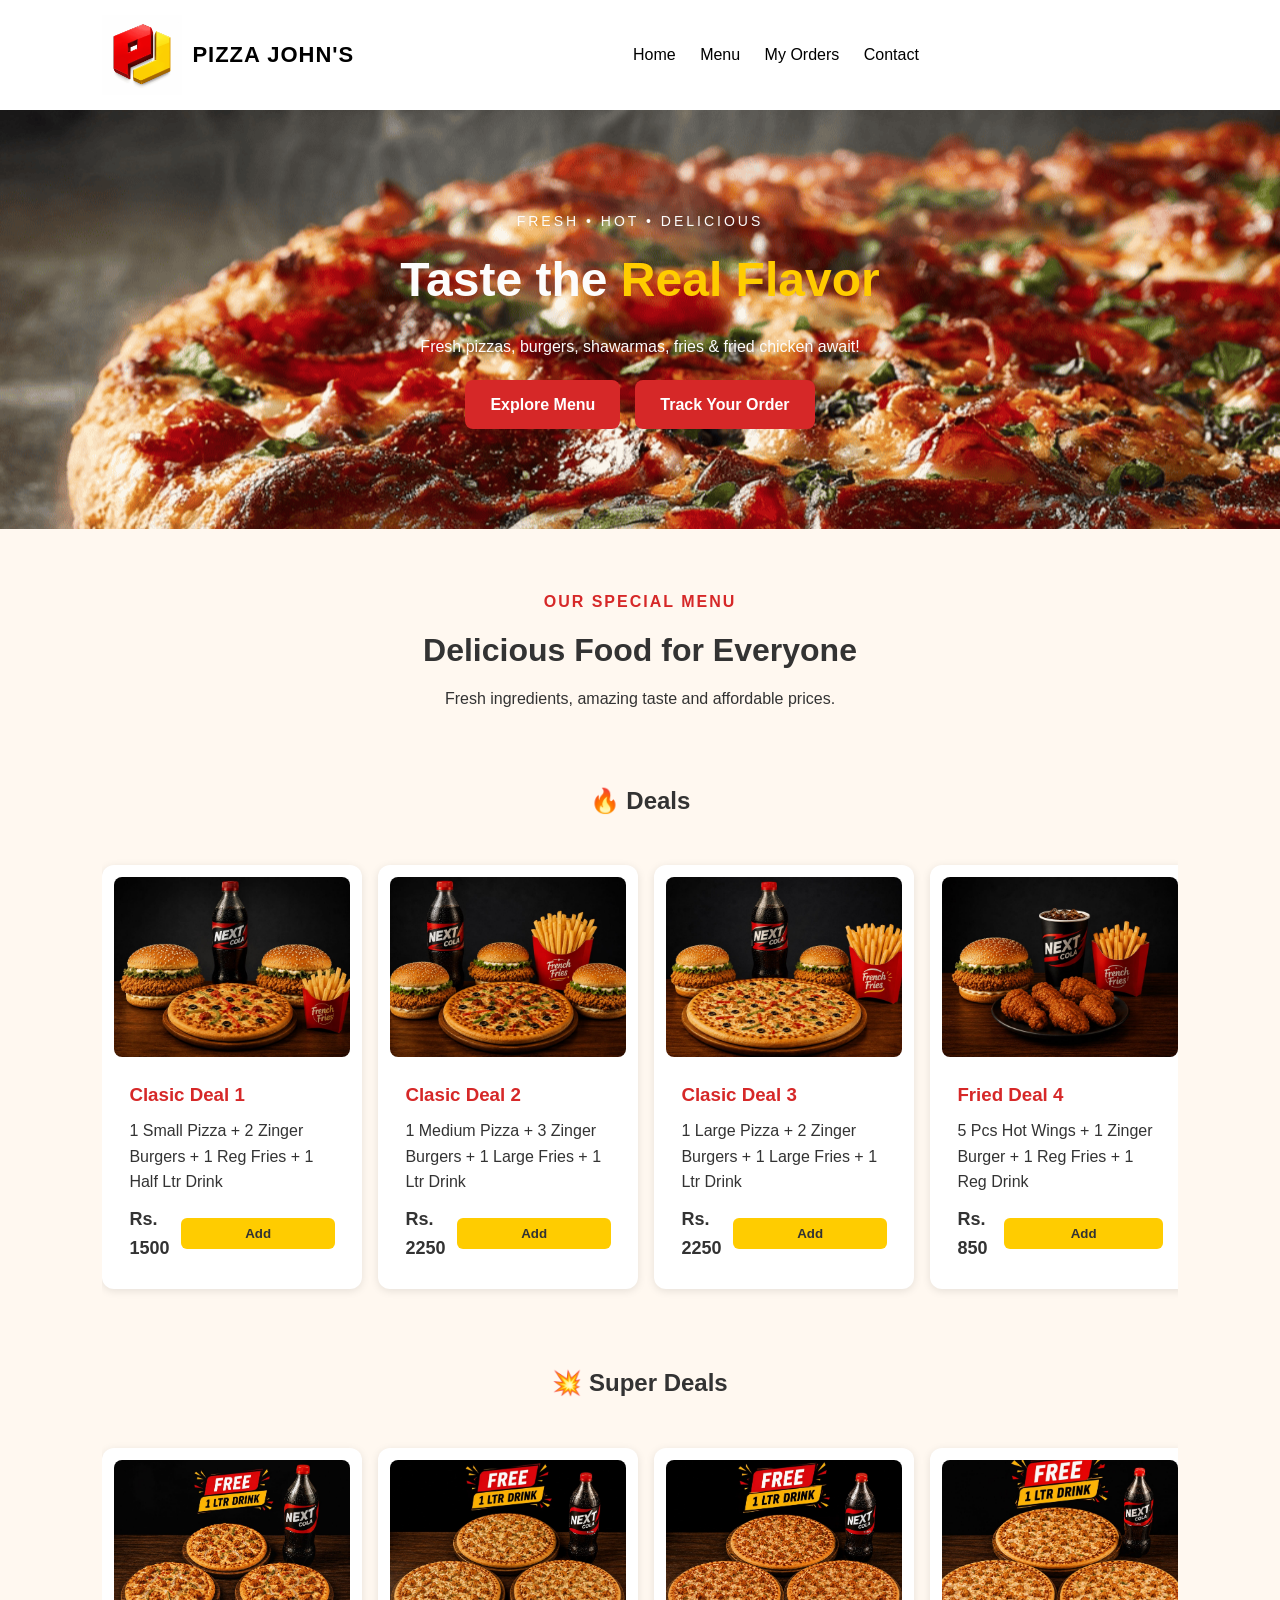
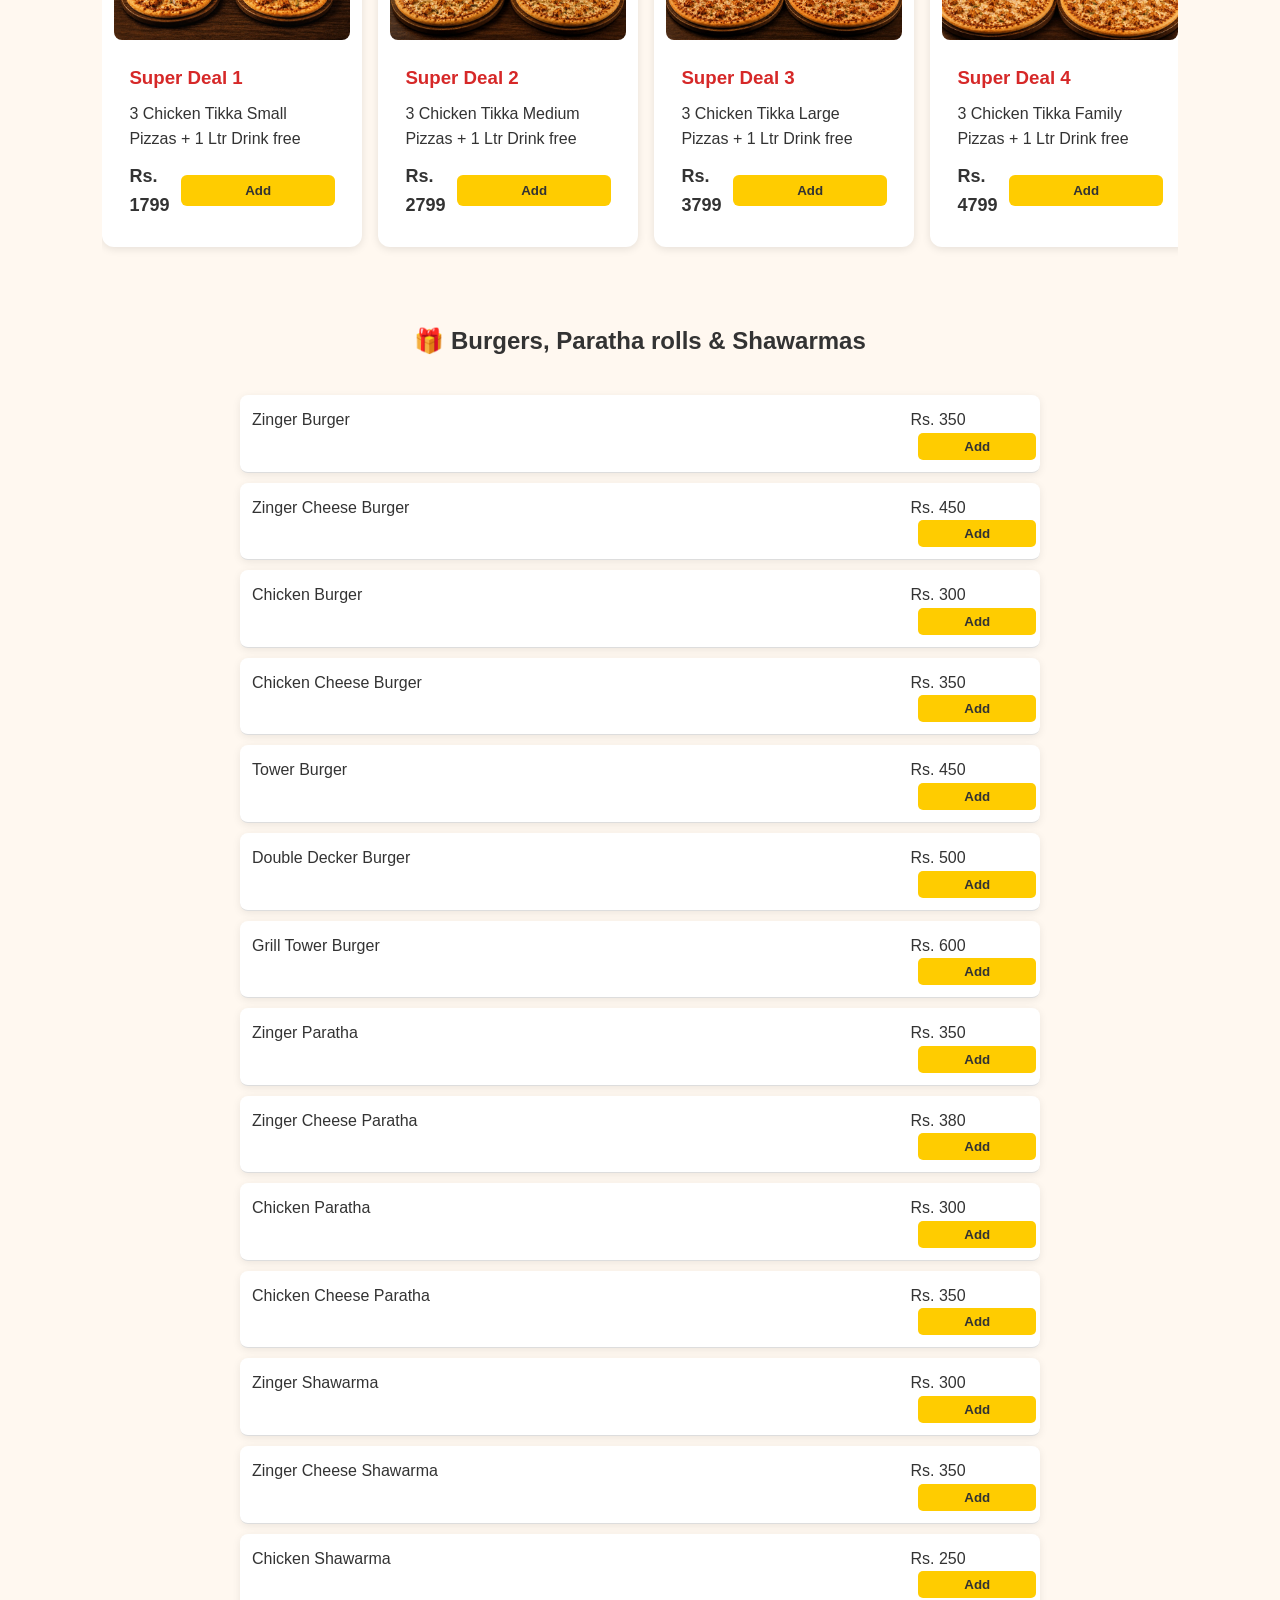
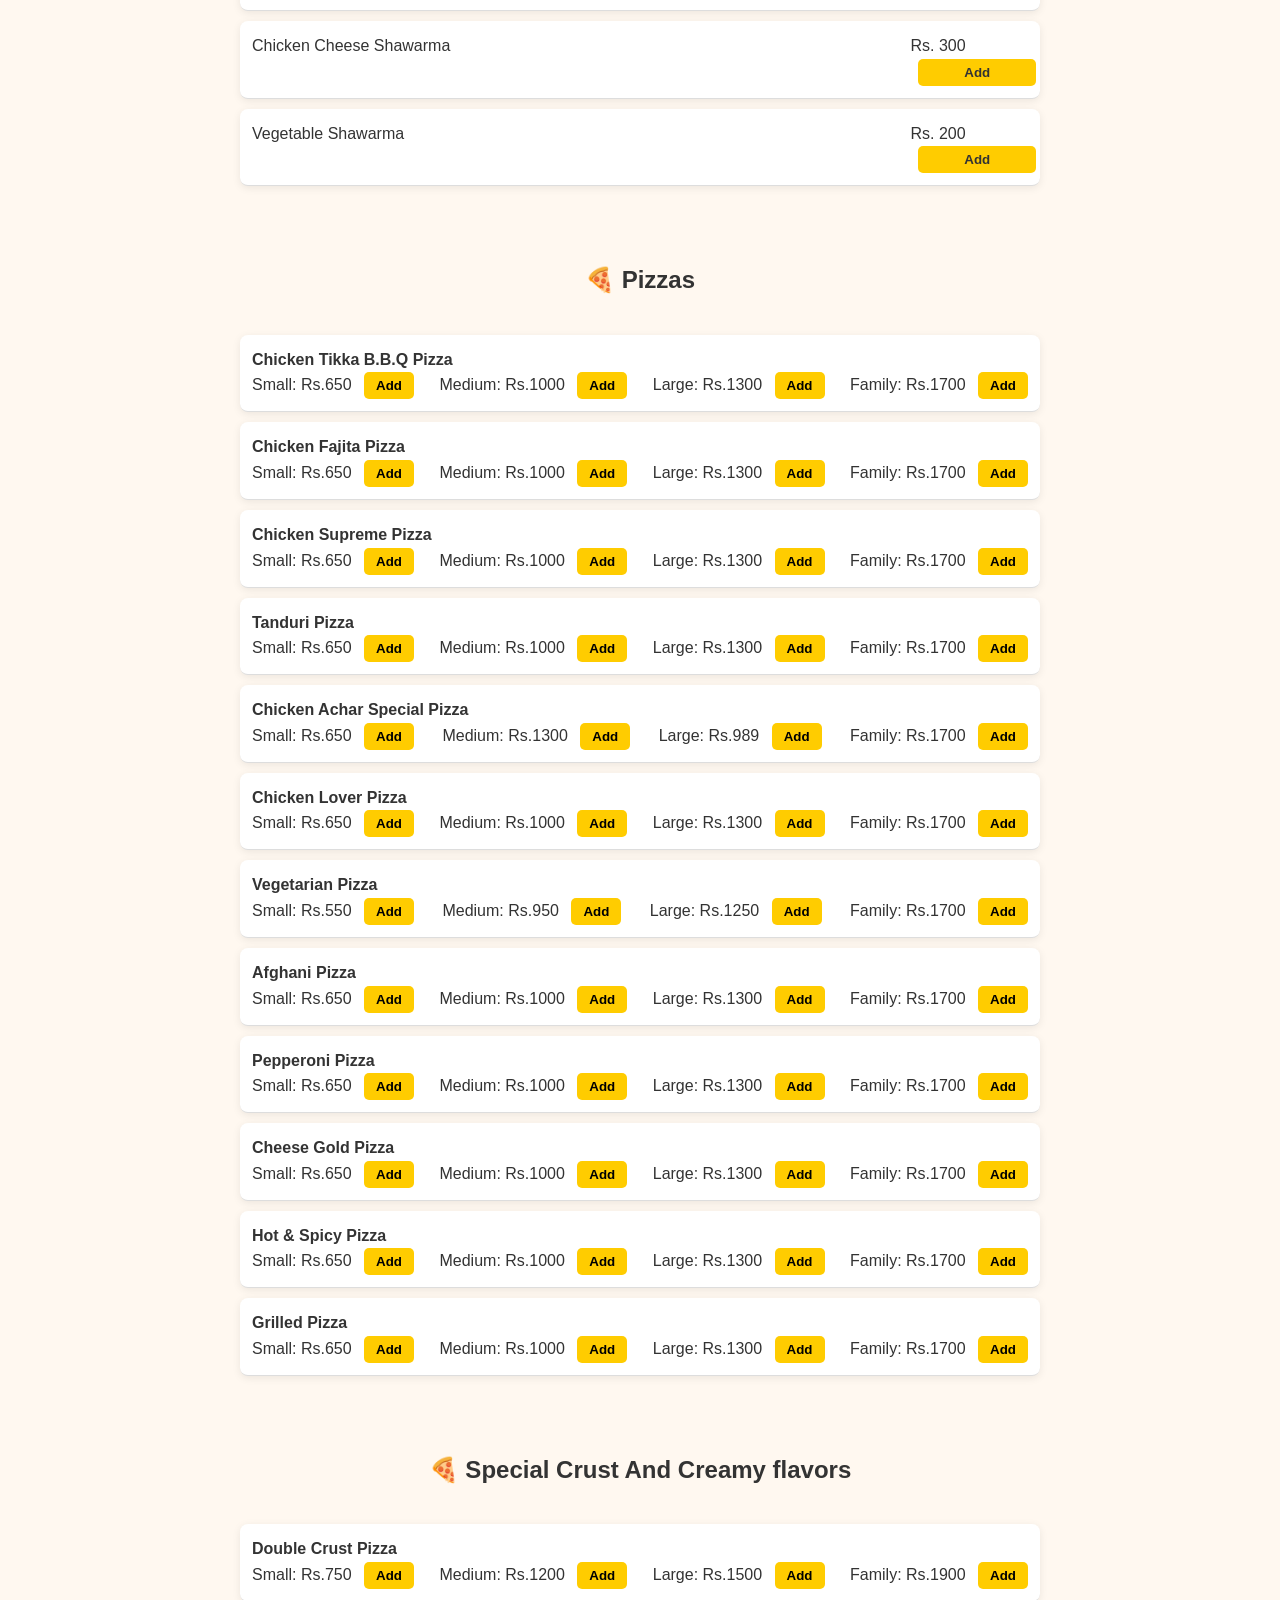
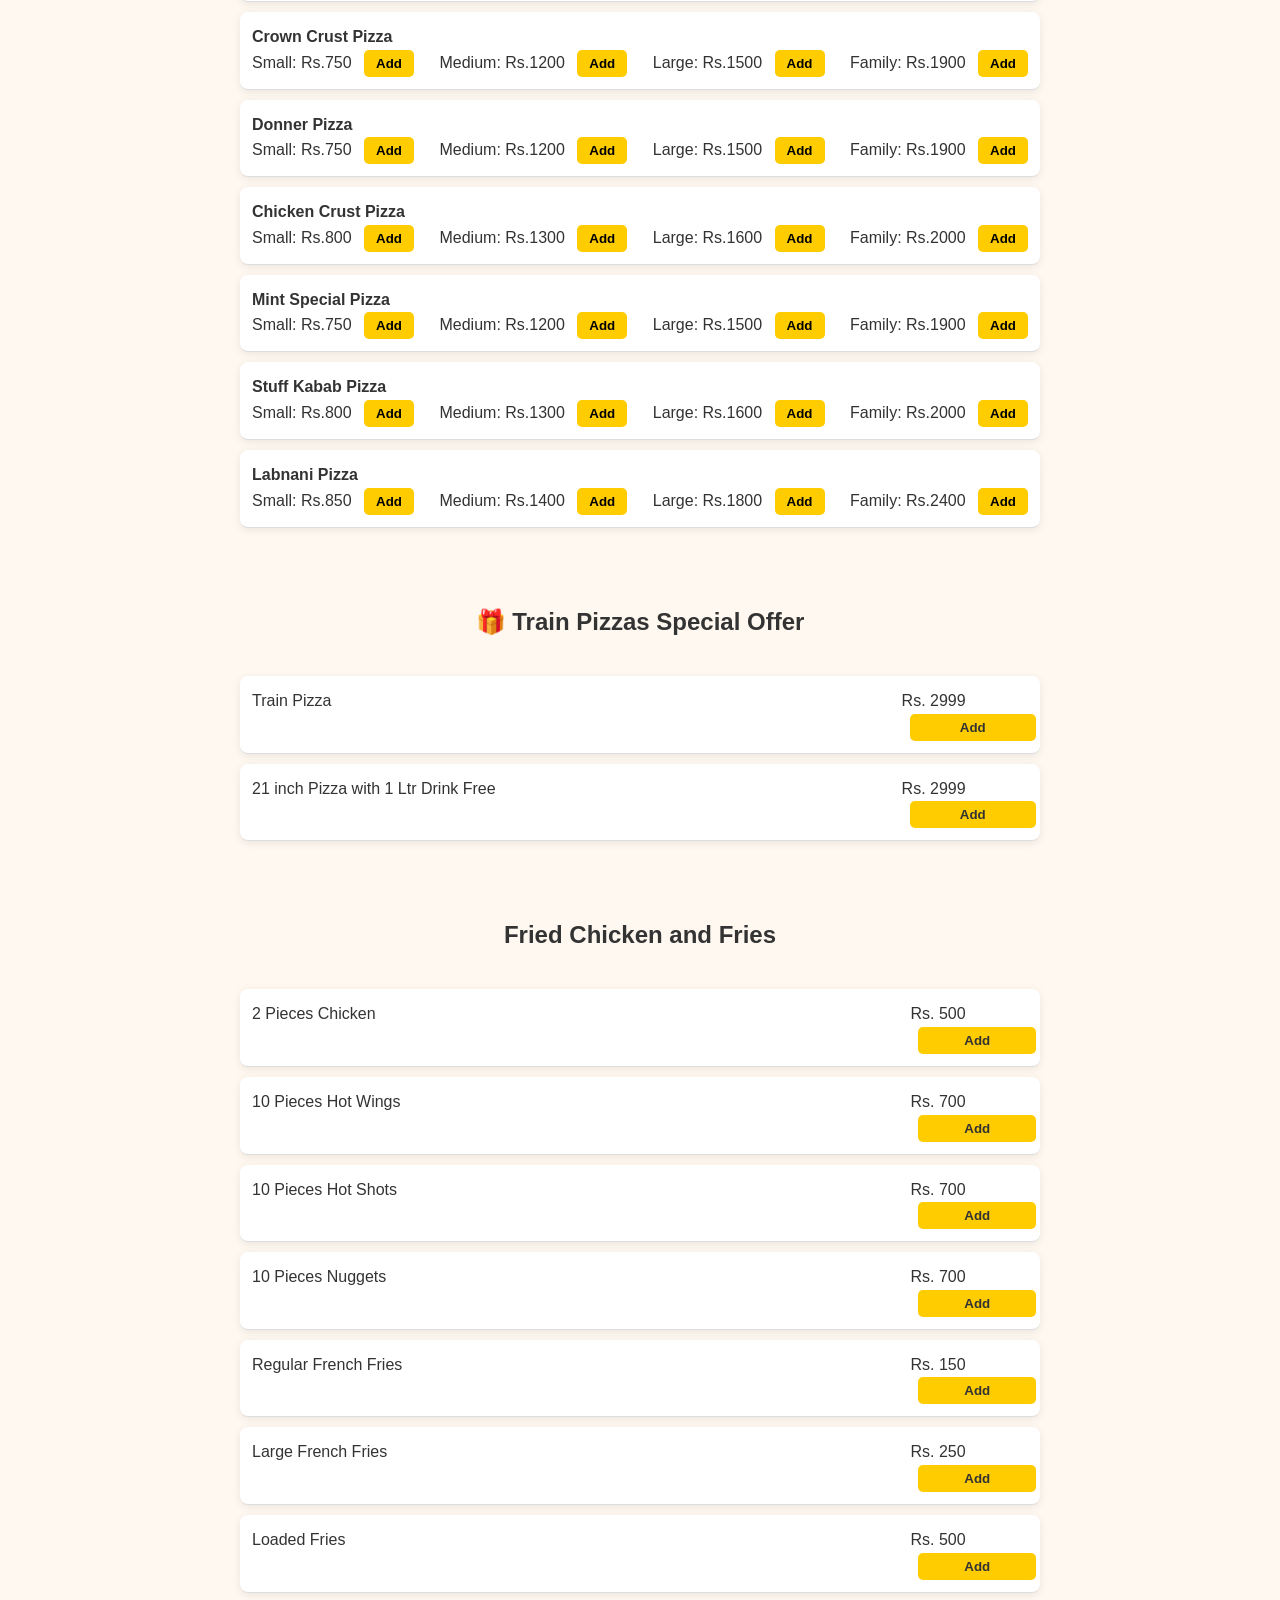
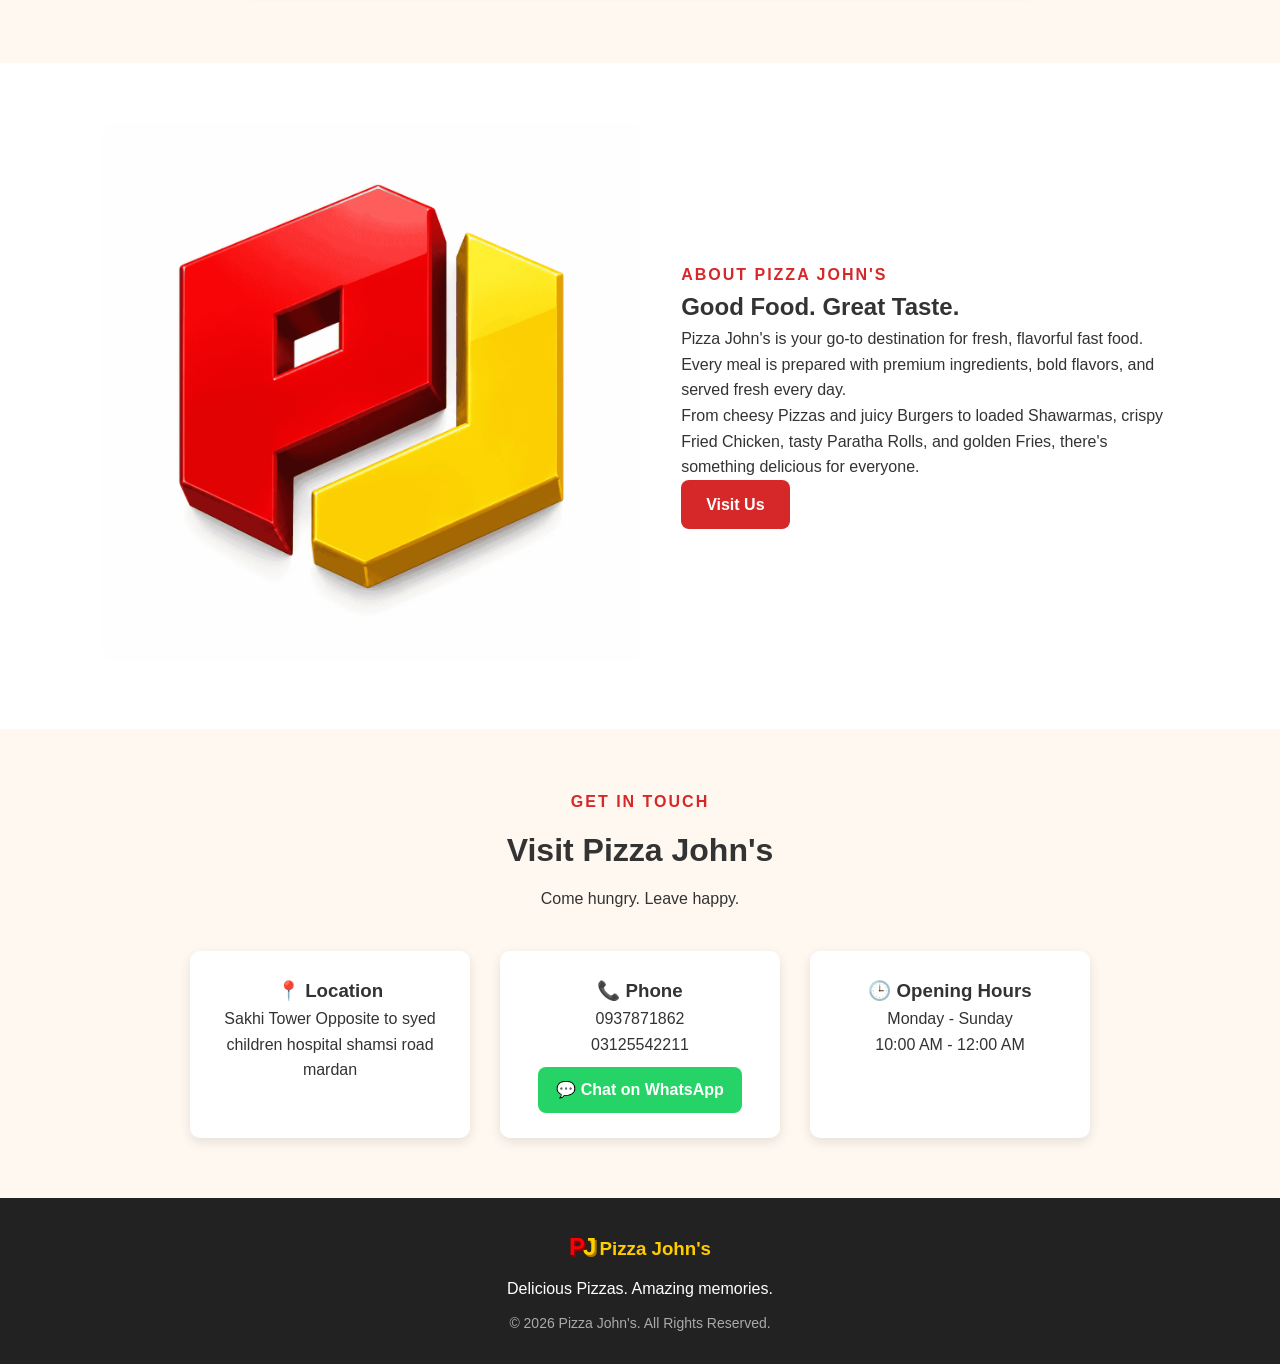
<file: index.html>
<!DOCTYPE html>
<html lang="en">
<head>
    <meta charset="UTF-8">
    <meta name="viewport" content="width=device-width, initial-scale=1.0">

    <title>Pizza John's | Pakistani Fast Food</title>

    <link rel="stylesheet" href="style.css">

    <!-- ===== MOBILE VIEW CSS ADD KIYA HAI - DESKTOP WESA HI RAHEGA ===== -->
    <style>
    @media (max-width: 768px) {
        /* Header mobile */
        header {
            flex-direction: column;
            padding: 10px;
        }
        .logo-area {
            justify-content: center;
            margin-bottom: 10px;
        }
        nav {
            display: flex;
            flex-wrap: wrap;
            justify-content: center;
            gap: 10px;
        }
        nav a {
            font-size: 14px;
        }
        #orderNowBtn {
            width: 100%;
            font-size: 18px !important;
            padding: 12px 20px !important;
            margin-top: 10px;
        }

        /* Hero section */
        .hero-content h1 {
            font-size: 28px;
        }
        .hero-buttons {
            flex-direction: column;
            gap: 10px;
        }
        .hero-buttons .primary-btn {
            width: 90%;
            margin: auto;
        }

        /* Food cards mobile */
        .food-container {
            gap: 15px !important;
        }
        .food-card {
            width: 90% !important;
            margin: auto;
        }
        .food-card img {
            width: 100%;
            height: 180px;
            object-fit: cover;
        }

        /* Pizza list mobile */
        #pizzas > div, #specialpizzas > div, #bogo > div, #train > div, #fries > div {
            flex-direction: column !important;
            align-items: flex-start !important;
            gap: 8px;
        }
        #pizzas button, #specialpizzas button {
            font-size: 12px;
            padding: 6px 10px;
        }

        /* About section */
        .about-section {
            flex-direction: column;
            text-align: center;
        }
        .about-image img {
            width: 200px;
        }

        /* Contact section */
        .contact-container {
            flex-direction: column;
            gap: 15px;
        }

/* Pizza buttons seedhay karne ke liye */
        #pizzas > div > span, #specialpizzas > div > span {
            display: flex;
            justify-content: space-between;
            align-items: center;
            width: 100%;
            margin-bottom: 8px;
        }
        #pizzas > div > span button, #specialpizzas > div > span button {
            min-width: 60px;
        }

       /* Force Add button right side */
        #bogo > div, #train > div, #fries > div {
            display: flex !important;
            justify-content: space-between !important;
            align-items: center !important;
        }

    }
    /* Deals Horizontal Scroll Fix */
#deals, #superdeals {
  display: flex;
  flex-wrap: nowrap;
  gap: 16px;
  overflow-x: auto;
  padding: 10px 0;
  scroll-snap-type: x mandatory;
  justify-content: flex-start;
  align-items: stretch; /* sab cards barabar */
  -webkit-overflow-scrolling: touch; /* mobile smooth */
}

#deals > div, #superdeals > div {
  flex: 0 0 85%;       /* mobile pe 85% screen */
  max-width: 260px;    /* laptop pe max 260px */
  scroll-snap-align: start;
  display: flex;
  flex-direction: column;
  background: #fff;
  border-radius: 12px;
  box-shadow: 0 2px 8px rgba(0,0,0,0.1);
  padding: 12px;
}

#deals img, #superdeals img {
  width: 100%;
  height: 180px;        /* sab images same height */
  object-fit: cover;    /* image crop ho kar fit */
  border-radius: 8px;
  margin-bottom: 8px;
}

  
  </style>
</head>

<body>

    <!-- Navigation -->
   <header>
  <div class="logo-area">
    <img src="images/logo.png" alt="Pizza John's logo" width="80">
    <h1>PIZZA JOHN'S</h1>
  </div>

  <nav>
  <a href="#">Home</a>
  

<!-- Menu Button -->
<a href="#" id="menuBtn">Menu</a>

<!-- Right Side Drawer -->
<div id="sideMenu" class="side-menu">

  <h3>Our Menu</h3>
  <a href="#deals">Deals</a>
  <a href="#superdeals">Super Deals</a>
  <a href="#bogo">Burgers, Paratha Rolls & Shawarmas</a>
  <a href="#pizzas">Pizzas</a>
  <a href="#specialpizzas">Special Crust Pizzas</a>
  <a href="#train">Train Pizzas Special Offer</a>
  <a href="#fries">Fried Chicken & Fries</a>
</div>

<!-- Dark background when menu opens -->
<div id="overlay" class="overlay"></div>

  <a href="myorders.html">My Orders</a>
  <a href="#contact">Contact</a>
</nav>
  <!-- BIG ORDER NOW BUTTON -->
         <div style="text-align: center; margin: 0;">
      
         <button id="orderNowBtn" class="primary-btn" style="font-size:22px;padding:15px 40px;">
                🛒 ORDER NOW (<span id="cartCount">0</span> Items)
            </button>
        </div>

</header>

    <!-- Hero Section -->
    <section id="home" class="hero">

        <div class="hero-content">

            <p class="small-title">
                FRESH • HOT • DELICIOUS
            </p>

            <h1>
                Taste the <span>Real Flavor</span>
            </h1>

            <p>
                Fresh pizzas, burgers, shawarmas, fries & fried chicken await!

            </p>

            <div class="hero-buttons">
                <a href="#menu" class="primary-btn">
                    Explore Menu
                </a>

                    <a href="myorders.html" class="primary-btn">
              Track Your Order
                </a>
            </div>

        </div>

    </section>

    <!-- Menu Section -->
    <section id="menu" class="menu-section">

        <div class="section-title">

            <p>OUR SPECIAL MENU</p>

            <h2>
                Delicious Food for Everyone
            </h2>

            <span>
                Fresh ingredients, amazing taste and affordable prices.
            </span>

        </div>

      

        <div class="food-container">

            <!-- 1. DEALS SECTION - 13 Items in Cards -->
            <h2 style="width:100%; text-align:center; margin:30px 0 10px;">🔥 Deals</h2>
<div id="deals" class="food-container" style="width:100%; display:flex; flex-wrap:nowrap; gap:16px; overflow-x:auto; padding:10px 0; align-items:stretch;"></div>
             <!-- 4. SUPER DEALS - 8 Items in Cards with Add to Cart -->
            <h2 style="width:100%; text-align:center; margin:40px 0 10px;">💥 Super Deals</h2>
<div id="superdeals" class="food-container" style="width:100%; display:flex; flex-wrap:nowrap; gap:16px; overflow-x:auto; padding:10px 0; align-items:stretch;"></div>            <!-- 2.  -->
            <h2 style="width:100%; text-align:center; margin:40px 0 10px;">🎁 Burgers, Paratha rolls & Shawarmas</h2>
            <div id="bogo" style="width:100%; max-width:800px; margin:auto;">
            <!--  -->
            </div>

            <!-- 3. PIZZAS -->
            <h2 style="width:100%; text-align:center; margin:40px 0 10px;">🍕 Pizzas</h2>
            <div id="pizzas" style="width:100%; max-width:800px; margin:auto;">
            <!-- pizza -->
            </div>

             <!-- 3. spcial pizza -->
            <h2 style="width:100%; text-align:center; margin:40px 0 10px;">🍕 Special Crust And Creamy flavors</h2>
            <div
             id="specialpizzas" style="width:100%; max-width:800px; margin:auto;">
            </div>

             <!-- 2. train -->
            <h2 style="width:100%; text-align:center; margin:40px 0 10px;">🎁 Train Pizzas Special Offer</h2>
            <div id="train" style="width:100%; max-width:800px; margin:auto;">
            <!-- train -->
            </div>
             <!--fries-->
            <h2 style="width:100%; text-align:center; margin:40px 0 10px;">Fried Chicken and Fries</h2>
            <div id="fries" style="width:100%; max-width:800px; margin:auto;">
            
            </div>

    </section>

    <!-- About Section -->
    <section id="about" class="about-section">

        <div class="about-image">

            <img
                src="images/logo.png"
                alt="Cafe Interior"
            >

    </div>

        <div class="about-content">

            <p class="small-title">
                ABOUT PIZZA JOHN'S
            </p>

            <h2>
                Good Food. Great Taste.
            </h2>

            <p>
                Pizza John's is your go-to destination for fresh,
                 flavorful fast food. Every meal is prepared with premium ingredients,
                  bold flavors, and served fresh every day.
            </p>

            <p>
                From cheesy Pizzas and juicy Burgers to loaded Shawarmas, crispy Fried Chicken,
                 tasty Paratha Rolls, and golden Fries,
                 there's something delicious for everyone.
            </p>

            <a href="#contact" class="primary-btn">
                Visit Us
            </a>

        </div>

    </section>

    <!-- Contact Section -->
    <section id="contact" class="contact-section">

        <div class="section-title">

            <p>GET IN TOUCH</p>

            <h2>
                Visit Pizza John's
            </h2>

            <span>
                Come hungry. Leave happy.
            </span>

        </div>

        <div class="contact-container">

            <div class="contact-box">

                <h3>📍 Location</h3>

                <p>
                    Sakhi Tower Opposite to syed children hospital shamsi road mardan
                </p>

            </div>

          <div class="contact-box">
    <h3>📞 Phone</h3>

    <p>0937871862</p>
    <p>03125542211</p>

    <a href="https://wa.me/923125542211" 
       target="_blank" 
       class="whatsapp-btn">
        💬 Chat on WhatsApp
    </a>
</div>

            <div class="contact-box">

                <h3>🕒 Opening Hours</h3>

                <p>
                    Monday - Sunday<br>
                    10:00 AM - 12:00 AM
                </p>

            </div>

        </div>

    </section>

    <!-- Footer -->
    <footer>

        <h3>
                    <span class="pj-text"><span class="pj-p">P</span><span class="pj-j">J</span></span> Pizza John's

        </h3>

        <p>
            Delicious Pizzas. Amazing memories.
        </p>

        <p class="copyright">
            © 2026 Pizza John's. All Rights Reserved.
        </p>

    </footer>

<script>
// CART SYSTEM
let cart = JSON.parse(localStorage.getItem('cart')) || [];

function addToCart(name, price) {
    // 1. Check if item already in cart
    let existing = cart.find(item => item.name === name);
    
    if(existing){
        existing.qty += 1; // increase qty
    } else {
        cart.push({name: name, price: price, qty: 1}); // add new with qty
    }

    // 2. Save to localStorage
    localStorage.setItem('cart', JSON.stringify(cart));

    // 3. Update cart count - now counts total items not just types
    let totalItems = cart.reduce((sum, item) => sum + item.qty, 0);
    document.getElementById('cartCount').innerText = totalItems;

    // 4. Show toast instead of alert
    showToast(name + " added to cart!");
}

// Add this toast function once in your JS
function showToast(msg){
  let t = document.getElementById("toast");
  if(!t){
    t = document.createElement("div");
    t.id = "toast";
    t.style.cssText = "position:fixed;bottom:20px;left:50%;transform:translateX(-50%);background:#22c55e;color:white;padding:12px 24px;border-radius:10px;display:none;z-index:9999;font-weight:500";
    document.body.appendChild(t);
  }
  t.innerText = msg;
  t.style.display = "block";
  setTimeout(()=> t.style.display = "none", 1200);
}

// ORDER NOW BUTTON
document.getElementById('orderNowBtn').onclick = function() {
    if(cart.length === 0) {
        alert("Cart is empty!");
        return;
    }
    // Send cart to order.html via localStorage
    localStorage.setItem('cart', JSON.stringify(cart));
    window.location.href = "order.html";
}
// Menu me scroll karte waqt button show karna
window.addEventListener('scroll', function() {
    const menuSection = document.querySelector('.menu-section');
    const orderBtn = document.getElementById('orderNowBtn');
    
    if (!menuSection || !orderBtn) return;
    
    const menuTop = menuSection.offsetTop;
    const menuBottom = menuTop + menuSection.offsetHeight;
    const scrollPos = window.scrollY + 100; // 100px header ke liye
    
    // Agar scroll menu section ke andar hai to button dikhao
    if (scrollPos >= menuTop && scrollPos <= menuBottom) {
        orderBtn.style.display = 'block';
    } else {
        orderBtn.style.display = 'none';
    }
});

// LOAD DATA FOR NEW SECTIONS
const deals = [
  {name:"Clasic Deal 1", price: 1500, desc:"1 Small Pizza + 2 Zinger Burgers + 1 Reg Fries + 1 Half Ltr Drink", img:"images/deal1.jpg"},
  {name:"Clasic Deal 2", price: 2250, desc:"1 Medium Pizza + 3 Zinger Burgers + 1 Large Fries + 1 Ltr Drink ", img:"images/deal2.jpg"},
  {name:"Clasic Deal 3", price: 2250, desc:"1 Large Pizza + 2 Zinger Burgers + 1 Large Fries + 1 Ltr Drink  ", img:"images/deal3.jpg"},
  {name:"Fried Deal 4", price: 850, desc:"5 Pcs Hot Wings + 1 Zinger Burger + 1 Reg Fries + 1 Reg Drink"  , img:"images/deal4.jpg"},
  {name:"Fried Deal 5", price: 1450, desc:"10 Pcs Nuggets + 10 Pcs Hot Wings + 1 Medium Fries + 1 Ltr Drink", img:"images/deal5.jpg"},
  {name:"Fried Deal 6", price: 1600, desc:" Full chicken Broast + 1 Reg fries                              ", img:"images/deal6.jpg"},
  {name:"Deal 7", price: 750, desc:"1 Zinger Burger + 1 Chicken Pc + 1 Reg Fries + 1 Reg Drink             ", img:"images/deal7.jpg"},
  {name:"Deal 8", price: 800, desc:"1 Small Pizza B.B.Q + 1 Reg Fries + 1 Ltr Drink                        ", img:"images/deal8.jpg"},
  {name:"Deal 9", price: 2800, desc:"1 Family Pizza Tikka + 3 Zinger Burgers + 1 Ltr Drink                  ", img:"images/deal9.jpg"},
  {name:"Deal 10", price: 1850, desc:"1 Crown Crust Large Pizza + 1 Large Fries + 1 Ltr Drink             ", img:"images/deal10.jpg"},
  {name:"Deal 11", price: 1800, desc:"5 Zinger Burgers + 1  Ltr Drink                                      ", img:"images/deal11.jpg"},
  {name:"Deal 12", price: 550, desc:"1 Zinger Burger + 1 Reg Fries + 1 Reg Drink                          ", img:"images/deal12.jpg"},
  {name:"Deal 13", price: 1950, desc:"2 Small Pizzas + 2 Zinger Burgers + 1 Ltr Drink                       ", img:"images/deal13.jpg"},
  {name:"Deal 14", price: 1400, desc:"1 Large Pizza + 1 Ltr Drink                                         ", img:"images/deal14.jpg"},
  {name:"Deal 15", price: 1500, desc:"2 Zinger Burgers + 10 Pcs Hot Wings + 1 Ltr Drink                    ", img:"images/deal15.jpg"},
  {name:"Deal 16", price: 2700, desc:"1 Large Pizza  + 4 Zinger Burgers + 1 Ltr Drink                     ", img:"images/deal16.jpg"},
  {name:"Deal 17", price: 2050, desc:"1 Large Pizza + 2 Zinger Burgers + 1 Ltr Drink                       ", img:"images/deal17.jpg"},
  {name:"Deal 18", price: 1900, desc:"1 Large Labnani Pizza + 1 Ltr Drink                                 ", img:"images/deal18.jpg"},
  {name:"Deal 19", price: 1100, desc:"2 Double Decker Burgers + 2 Reg Drink                         ", img:"images/deal19.jpg"},
  {name:"Deal 20", price: 600, desc:"1 Behari Roll with White Sause + 1 Reg Drink                          ", img:"images/deal20.jpg"},
  {name:"Deal 21", price: 2000, desc:"1 Large Pizza + 10 Pcs Hot Wings + 1 Ltr Drink                       ", img:"images/deal21.jpg"},
  {name:"Deal 22", price: 1500, desc:"20 Pcs Hot Wings + 1 Ltr Drink                                      ", img:"images/deal22.jpg"},
 
];

const superdeals =[
  {name:"Super Deal 1", price: 1799, desc:"3 Chicken Tikka Small Pizzas + 1 Ltr Drink free", img:"images/superdeal1.jpg"},
  {name:"Super Deal 2", price: 2799, desc:"3 Chicken Tikka Medium Pizzas + 1 Ltr Drink free", img:"images/superdeal2.jpg"},
  {name:"Super Deal 3", price: 3799, desc:"3 Chicken Tikka Large Pizzas + 1 Ltr Drink free", img:"images/superdeal3.jpg"},
  {name:"Super Deal 4", price: 4799, desc:"3 Chicken Tikka Family Pizzas + 1 Ltr Drink free", img:"images/superdeal4.jpg"},
  
];

const bogo = [
  {name:"Zinger Burger", price: 350, desc:"Buy 1 Zinger Get 1 Free", img:"images/bogo1.jpg"},
  {name:"Zinger Cheese Burger", price: 450, desc:"Buy 1 Shawarma Get 1 Free", img:"images/bogo.png"},
  {name:"Chicken Burger", price: 300, desc:"Buy 1 Beef Burger Get 1 Free", img:"images/bogo3.jpg"},
  {name:"Chicken Cheese Burger", price: 350, desc:"Buy 1 Plate Get 1 Plate Free", img:"images/bogo4.jpg"},
  {name:"Tower Burger", price: 450, desc:"Buy 1 Get 1 Free", img:"images/bogo5.jpg"},
  {name:"Double Decker Burger", price: 500, desc:"Buy 1 Pasta Get 1 Free", img:"images/bogo6.jpg"},
  {name:"Grill Tower Burger", price: 600, desc:"Buy 1 Get 1 Free", img:"images/bogo7.jpg"},
  {name:"Zinger Paratha", price: 350, desc:"Buy 6 Wings Get 6 Free", img:"images/bogo8.jpg"},
  {name:"Zinger Cheese Paratha", price: 380, desc:"Buy 1 Plate Get 1 Free", img:"images/bogo9.jpg"},
  {name:"Chicken Paratha", price: 300, desc:"Buy 1 Plate Get 1 Free", img:"images/bogo10.jpg"},
  {name:"Chicken Cheese Paratha", price: 350, desc:"Buy 1 Small Pizza Get 1 Free", img:"images/bogo11.jpg"},
  {name:"Zinger Shawarma", price: 300, desc:"Buy 1 Roll Get 1 Free", img:"images/bogo12.jpg"},
  {name:"Zinger Cheese Shawarma", price: 350, desc:"Buy 1 Medium Get 1 Free", img:"images/bogo13.jpg"},
  {name:"Chicken Shawarma", price: 250, desc:"Buy 1 Plate Get 1 Free", img:"images/bogo14.jpg"},
  {name:"Chicken Cheese Shawarma", price: 300, desc:"Buy 1 Plate Get 1 Free", img:"images/bogo15.jpg"},
  {name:"Vegetable Shawarma", price: 200, desc:"Buy 1 Get 1 Free", img:"images/bogo16.jpg"},
 
];

const pizzas = [
  {name:"Chicken Tikka B.B.Q Pizza", price: {S: 650, M: 1000, L: 1300, F: 1700}, desc:"Cheese, Tomato, Basil", img:"images/pizza1.jpg"},
  {name:"Chicken Fajita Pizza", price: {S: 650, M: 1000, L: 1300, F: 1700}, desc:"Chicken Fajita, Capsicum, Onion", img:"images/pizza2.jpg"},
  {name:"Chicken Supreme Pizza", price: {S: 650, M: 1000, L: 1300, F: 1700}, desc:"BBQ Chicken, Onion, Cheese", img:"images/pizza3.jpg"},
  {name:"Tanduri Pizza", price: {S: 650, M: 1000, L: 1300, F: 1700}, desc:"Mozzarella, Cheddar, Parmesan", img:"images/pizza4.jpg"},
  {name:"Chicken Achar Special Pizza", price: {S: 650, M: 1300, L: 989, F: 1700}, desc:"Pepperoni, Cheese, Tomato Sauce", img:"images/pizza5.jpg"},
  {name:"Chicken Lover Pizza", price: {S: 650, M: 1000, L: 1300, F: 1700}, desc:"Mushroom, Capsicum, Olive, Corn", img:"images/pizza6.jpg"},
  {name:"Vegetarian Pizza", price: {S: 550, M: 950, L: 1250, F: 1700}, desc:"Chicken Tikka, Onion, Green Chilli", img:"images/pizza7.jpg"},
  {name:"Afghani Pizza", price: {S: 650, M: 1000, L: 1300, F: 1700}, desc:"Malai Boti, Cheese, Capsicum", img:"images/pizza8.jpg"},
  {name:"Pepperoni Pizza", price: {S: 650, M: 1000, L: 1300, F: 1700}, desc:"Spicy Chicken, Jalapeno, Onion", img:"images/pizza9.jpg"},
  {name:" Cheese Gold Pizza", price: {S: 650, M: 1000, L: 1300, F: 1700}, desc:"Fish, Prawn, Cheese", img:"images/pizza10.jpg"},
  {name:"Hot & Spicy Pizza", price: {S: 650, M: 1000, L: 1300, F: 1700}, desc:"Afghani Chicken, Cream Sauce", img:"images/pizza11.jpg"},
  {name:"Grilled Pizza", price: {S: 650, M: 1000, L: 1300, F: 1700}, desc:"Chicken, Green Chilli, Spicy Sauce", img:"images/pizza12.jpg"},
]

const specialpizzas = [
  {name:"Double Crust Pizza", price: {S: 750, M: 1200, L: 1500, F: 1900}, desc:"Cheese, Tomato, Basil", img:"images/pizza1.jpg"},
  {name:"Crown Crust Pizza", price: {S: 750, M: 1200, L: 1500, F: 1900}, desc:"Chicken Fajita, Capsicum, Onion", img:"images/pizza2.jpg"},
  {name:"Donner Pizza", price: {S: 750, M: 1200, L: 1500, F: 1900}, desc:"BBQ Chicken, Onion, Cheese", img:"images/pizza3.jpg"},
  {name:"Chicken Crust Pizza", price: {S: 800, M: 1300, L: 1600, F: 2000}, desc:"Mozzarella, Cheddar, Parmesan", img:"images/pizza4.jpg"},
  {name:"Mint Special Pizza", price: {S: 750, M: 1200, L: 1500, F: 1900}, desc:"Pepperoni, Cheese, Tomato Sauce", img:"images/pizza5.jpg"},
  {name:"Stuff Kabab Pizza", price: {S: 800, M: 1300, L: 1600, F: 2000}, desc:"Mushroom, Capsicum, Olive, Corn", img:"images/pizza6.jpg"},
  {name:"Labnani Pizza", price: {S: 850, M: 1400, L: 1800, F: 2400}, desc:"Chicken Tikka, Onion, Green Chilli", img:"images/pizza7.jpg"},
]

const train = [
  {name:"Train Pizza", price: 2999, desc:"Buy 1 Zinger Get 1 Free", img:"images/bogo1.jpg"},
  {name:"21 inch Pizza with 1 Ltr Drink Free", price: 2999, desc:"Buy 1 Shawarma Get 1 Free", img:"images/bogo.png"},
];

const fries = [
  {name:"2 Pieces Chicken", price: 500, desc:"Buy 1 Zinger Get 1 Free", img:"images/bogo1.jpg"},
  {name:"10 Pieces Hot Wings", price: 700, desc:"Buy 1 Shawarma Get 1 Free", img:"images/bogo.png"},
  {name:"10 Pieces Hot Shots", price: 700, desc:"Buy 1 Shawarma Get 1 Free", img:"images/bogo.png"},
  {name:"10 Pieces Nuggets", price: 700, desc:"Buy 1 Shawarma Get 1 Free", img:"images/bogo.png"},
  {name:"Regular French Fries", price: 150, desc:"Buy 1 Shawarma Get 1 Free", img:"images/bogo.png"},
  {name:"Large French Fries", price: 250, desc:"Buy 1 Shawarma Get 1 Free", img:"images/bogo.png"},
  {name:"Loaded Fries", price: 500, desc:"Buy 1 Shawarma Get 1 Free", img:"images/bogo.png"},
];

function loadSections() {
    // Deals
     document.getElementById('deals').innerHTML = deals.map(d=>`
        <div class="food-card">
            <img src="${d.img}" alt="${d.name}">
            <div class="food-info">
                <h3>${d.name}</h3>
                <p>${d.desc}</p>
                <div class="food-bottom">
                    <strong>Rs. ${d.price}</strong>
                    <button class="order-btn" onclick="addToCart('${d.name}', ${d.price})">Add</button>
                </div>
            </div>
        </div>
`).join('');
    // BOGO List
    document.getElementById('bogo').innerHTML = bogo.map(b=>`
        <div style="display:flex; justify-content:space-between; padding:12px; border-bottom:1px solid #ddd;">
            <span>${b.name}</span>
            <span>Rs. ${b.price} <button class="order-btn" onclick="addToCart('${b.name}', ${b.price})">Add</button></span>
        </div>
`).join('');
    // Pizzas List
    document.getElementById('pizzas').innerHTML = pizzas.map(p=>`
        <div style="display:flex; justify-content:space-between; padding:12px; border-bottom:1px solid #ddd; flex-wrap:wrap;">
            <span style="width:100%; font-weight:bold;">${p.name}</span>
            <span>Small: Rs.${p.price.S} <button onclick="addToCart('${p.name} Small', ${p.price.S})">Add</button></span>
            <span>Medium: Rs.${p.price.M} <button onclick="addToCart('${p.name} Medium', ${p.price.M})">Add</button></span>
              <span>Large: Rs.${p.price.L} <button onclick="addToCart('${p.name} Large', ${p.price.L})">Add</button></span>
                <span>Family: Rs.${p.price.F} <button onclick="addToCart('${p.name} Family', ${p.price.F})">Add</button></span>
        </div>
    `).join('');

    // Super Deals
   document.getElementById('superdeals').innerHTML = superdeals.map(d=>`
        <div class="food-card">
            <img src="${d.img}" alt="${d.name}">
            <div class="food-info">
                <h3>${d.name}</h3>
                <p>${d.desc}</p>
                <div class="food-bottom">
                    <strong>Rs. ${d.price}</strong>
                    <button class="order-btn" onclick="addToCart('${d.name}', ${d.price})">Add</button>
                </div>
            </div>
        </div>
`).join('');

 // superPizzas List
    document.getElementById('specialpizzas').innerHTML = specialpizzas.map(p=>`
        <div style="display:flex; justify-content:space-between; padding:12px; border-bottom:1px solid #ddd; flex-wrap:wrap;">
            <span style="width:100%; font-weight:bold;">${p.name}</span>
            <span>Small: Rs.${p.price.S} <button onclick="addToCart('${p.name} Small', ${p.price.S})">Add</button></span>
            <span>Medium: Rs.${p.price.M} <button onclick="addToCart('${p.name} Medium', ${p.price.M})">Add</button></span>
              <span>Large: Rs.${p.price.L} <button onclick="addToCart('${p.name} Large', ${p.price.L})">Add</button></span>
                <span>Family: Rs.${p.price.F} <button onclick="addToCart('${p.name} Family', ${p.price.F})">Add</button></span>
        </div>
    `).join('');

     // train List
    document.getElementById('train').innerHTML = train.map(b=>`
        <div style="display:flex; justify-content:space-between; padding:12px; border-bottom:1px solid #ddd;">
            <span>${b.name}</span>
            <span>Rs. ${b.price} <button class="order-btn" onclick="addToCart('${b.name}', ${b.price})">Add</button></span>
        </div>
     `).join('');

 // fries List
    document.getElementById('fries').innerHTML = fries.map(b=>`
        <div style="display:flex; justify-content:space-between; padding:12px; border-bottom:1px solid #ddd;">
            <span>${b.name}</span>
            <span>Rs. ${b.price} <button class="order-btn" onclick="addToCart('${b.name}', ${b.price})">Add</button></span>
        </div>
     `).join('');

    document.getElementById('cartCount').innerText = cart.length;
}

loadSections();


const menuBtn = document.getElementById('menuBtn');
const sideMenu = document.getElementById('sideMenu');
const overlay = document.getElementById('overlay');
const menuLinks = document.querySelectorAll('#sideMenu a[href^="#"]'); // NEW LINE 1

function closeMenu() { // NEW FUNCTION
  sideMenu.style.width = "0";
  overlay.style.display = "none";
}

// Menu open
menuBtn.onclick = function(e) {
  e.preventDefault();
  sideMenu.style.width = "280px";
  overlay.style.display = "block";
}



// Overlay click pe bhi band ho jaye
overlay.onclick = function() {
  closeMenu(); // UPDATE
}

// NEW CODE - Category click pe menu band + smooth scroll
menuLinks.forEach(link => {
  link.onclick = function(e) {
    e.preventDefault();
    const targetId = this.getAttribute('href');
    const targetSection = document.querySelector(targetId);
    
    if(targetSection) {
      const headerOffset = 300; // header ki height
      const elementPosition = targetSection.getBoundingClientRect().top;
      const offsetPosition = elementPosition + window.pageYOffset - headerOffset;

      window.scrollTo({
        top: offsetPosition,
        behavior: "smooth"
      });
    }
    
    closeMenu();
  }
});

</script>

</body>
</html>
</file>
<file: style.css>
/* ========== GENERAL ========== */
* {
    margin: 0;
    padding: 0;
    box-sizing: border-box;
    font-family: 'Poppins', sans-serif;
}

body {
    background: #fff8f0;
    color: #333;
    line-height: 1.6;
}

a {
    text-decoration: none;
    color: inherit;
}

/* ========== HEADER ========== */
header {
    display: flex;
    justify-content: space-between;
    align-items: center;
    padding: 15px 8%;
    background: white;
    color: black;
    position: sticky;
    top: 0;
    z-index: 1000;
}

.logo-area {
    display: flex;
    align-items: center;
    gap: 10px;
}

.logo-area h1 {
    font-size: 22px;
    letter-spacing: 1px;
}

nav a {
    margin-left: 20px;
    font-weight: 500;
    transition: 0.3s;
}

nav a:hover {
    color: #ffcc00;
}

/* ========== BUTTONS ========== */

    .primary-btn {
    background: #d62828;
    color: white;
    padding: 12px 25px;
    border-radius: 8px;
    font-weight: bold;
    display: inline-block;
    border: none;
    cursor: pointer;
    transition: 0.3s;

    /* YE 4 LINES NAYI ADD KARO */
   .menu-order-wrapper{
  width: 100px;
   text-align: center;
     padding: 20px 0;
   background: #fff;
  
   
  
    display: block;
    box-shadow: 0 2px 8px rgba(0,0,0,0.1);
   }

}

.primary-btn:hover {
    background: #a61e1e;
    transform: scale(1.05);
}

.order-btn {
    background: #ffcc00;
    color: #333;
    padding: 8px 15px;
    border-radius: 6px;
    font-weight: bold;
    border: none;
    cursor: pointer;
    transition: 0.3s;
    /*ye 3 lines scroll order button k liy hy*/
    position: sticky;
    z-index: 999;
    width: 100%;
}

.order-btn:hover {
    background: #e6b800;
}

/* ========== HERO ========== */
.hero {
    background: url('images/backimage1.png') no-repeat center/cover;
    color: hsl(0, 0%, 99%);
    text-align: center;
    padding: 100px 20px;
}

.hero .small-title {
    letter-spacing: 3px;
    font-size: 14px;
    margin-bottom: 10px;
}

.hero h1 {
    font-size: 48px;
    margin-bottom: 15px;
}

.hero h1 span {
    color: #ffcc00;
}

.hero-buttons {
    margin-top: 20px;
    display: flex;
    gap: 15px;
    justify-content: center;
}

/* ========== MENU SECTION ========== */
.menu-section {
    padding: 60px 8%;
}

.section-title {
    text-align: center;
    margin-bottom: 40px;
}

.section-title p {
    color: #d62828;
    font-weight: bold;
    letter-spacing: 2px;
}

.section-title h2 {
    font-size: 32px;
    margin: 10px 0;
}

.food-container {
    display: flex;
    flex-wrap: wrap;
    gap: 25px;
    justify-content: center;
}

/* CARD STYLE */
.food-card {
    background: white;
    border-radius: 12px;
    overflow: hidden;
    width: 300px;
    box-shadow: 0 4px 12px rgba(0,0,0,0.1);
    transition: 0.3s;
}

.food-card:hover {
    transform: translateY(-5px);
}

.food-card img {
    width: 100%;
    height: 200px;
    object-fit: cover;
}

.food-info {
    padding: 15px;
}

.food-info h3 {
    margin-bottom: 8px;
    color: #d62828;
}

.food-bottom {
    display: flex;
    justify-content: space-between;
    align-items: center;
    margin-top: 10px;
}

.food-bottom strong {
    font-size: 18px;
    color: #333;
}

/* LIST STYLE FOR BOGO + PIZZAS */
#bogo div, #pizzas div , #specialpizzas div, #train div, #fries div{
    background: white;
    border-radius: 8px;
    margin-bottom: 10px;
    box-shadow: 0 2px 8px rgba(0,0,0,0.08);
}

#bogo button, #pizzas button , #specialpizzas button, #train button, #fries button{
    background: #ffcc00;
    border: none;
    padding: 6px 12px;
    border-radius: 5px;
    cursor: pointer;
    font-weight: bold;
    margin-left: 8px;
}

#bogo button:hover, #pizzas button:hover , #specialpizzas button:hover, #train button:hover, #fries button:hover{
    background: #e6b800;
}

/* ========== ABOUT ========== */
.about-section {
    display: flex;
    gap: 40px;
    padding: 60px 8%;
    align-items: center;
    background: #fff;
}

.about-image img {
    width: 100%;
    border-radius: 12px;
}

.about-content .small-title {
    color: #d62828;
    font-weight: bold;
    letter-spacing: 2px;
}

/* ========== CONTACT ========== */
.contact-section {
    padding: 60px 8%;
    background: #fff8f0;
}

.contact-container {
    display: flex;
    gap: 30px;
    justify-content: center;
    flex-wrap: wrap;
}

.contact-box {
    background: white;
    padding: 25px;
    border-radius: 10px;
    text-align: center;
    width: 280px;
    box-shadow: 0 4px 12px rgba(0,0,0,0.1);
}

/* ========== FOOTER ========== */
footer {
    background: #222;
    color: white;
    text-align: center;
    padding: 30px 20px;
}

footer h3 {
    margin-bottom: 10px;
    color: #ffcc00;
}

.copyright {
    font-size: 14px;
    margin-top: 10px;
    color: #aaa;
}

/* ========== RESPONSIVE ========== */
@media(max-width: 768px) {
    header {
        flex-direction: column;
        gap: 10px;
    }
    .hero h1 {
        font-size: 32px;
    }
    .about-section {
        flex-direction: column;
    }
    .food-card {
        width: 100%;
    }
}

#deals > div, #superdeals > div {
  flex: 0 0 260px;        /* har card 260px ka fix */
  scroll-snap-align: start;
}




.food-card {
  width: 260px !important;
  min-width: 260px !important;
  display: flex !important;
  flex-direction: column !important;
  background: white;
  border-radius: 12px;
  padding: 12px;
  box-shadow: 0 2px 8px rgba(0,0,0,0.1);
}

.food-info {
  flex-grow: 1; /* ye space lega */
}

.food-bottom {
  margin-top: auto !important; /* BUTTON KO NEECY */
  display: flex;
  justify-content: space-between;
  align-items: center;
  padding-top: 10px;
}

.food-card img {
  width: 100%;
  height: 180px;
  object-fit: cover;
  border-radius: 8px;
}




.side-menu {
  height: 100%;
  width: 0; /* shuru me band rahega */
  position: fixed;
  z-index: 1000;
  top: 0;
  right: 0; /* right side se aayega */
  background-color: #111;
  overflow-x: hidden;
  transition: 0.3s;
  padding-top: 60px;
}

.side-menu a {
  padding: 12px 20px;
  text-decoration: none;
  font-size: 16px;
  color: #fff;
  display: block;
  transition: 0.2s;
}
.side-menu a:hover {
  background: #e63946; /* red hover */
}

.side-menu .closeBtn {
  position: absolute;
  top: 10px;
  left: 15px;
  font-size: 30px;
  color: white;
}

.side-menu h3 {
  color: #e63946;
  padding: 0 20px;
  margin-bottom: 10px;
}

/* Dark overlay */
.overlay {
  display: none;
  position: fixed;
  top: 0;
  left: 0;
  width: 100%;
  height: 100%;
  background: rgba(0,0,0,0.5);
  z-index: 999;
}



.pj-text {
    font-weight: 900;
    font-size: 24px;
    letter-spacing: -2px;
    display: inline-block;
}

.pj-p {
    color: #ff0000;
    text-shadow: 2px 2px 0 #8b0000;
}

.pj-j {
    color: #ffd000;
    text-shadow: 2px 2px 0 #a87800;
}




.whatsapp-btn {
    display: inline-block;
    margin-top: 10px;
    padding: 10px 18px;
    background: #25D366;
    color: white;
    text-decoration: none;
    border-radius: 8px;
    font-weight: bold;
    transition: 0.3s;
}

.whatsapp-btn:hover {
    background: #1ebe5d;
    transform: translateY(-2px);
}


    
}
</file>
